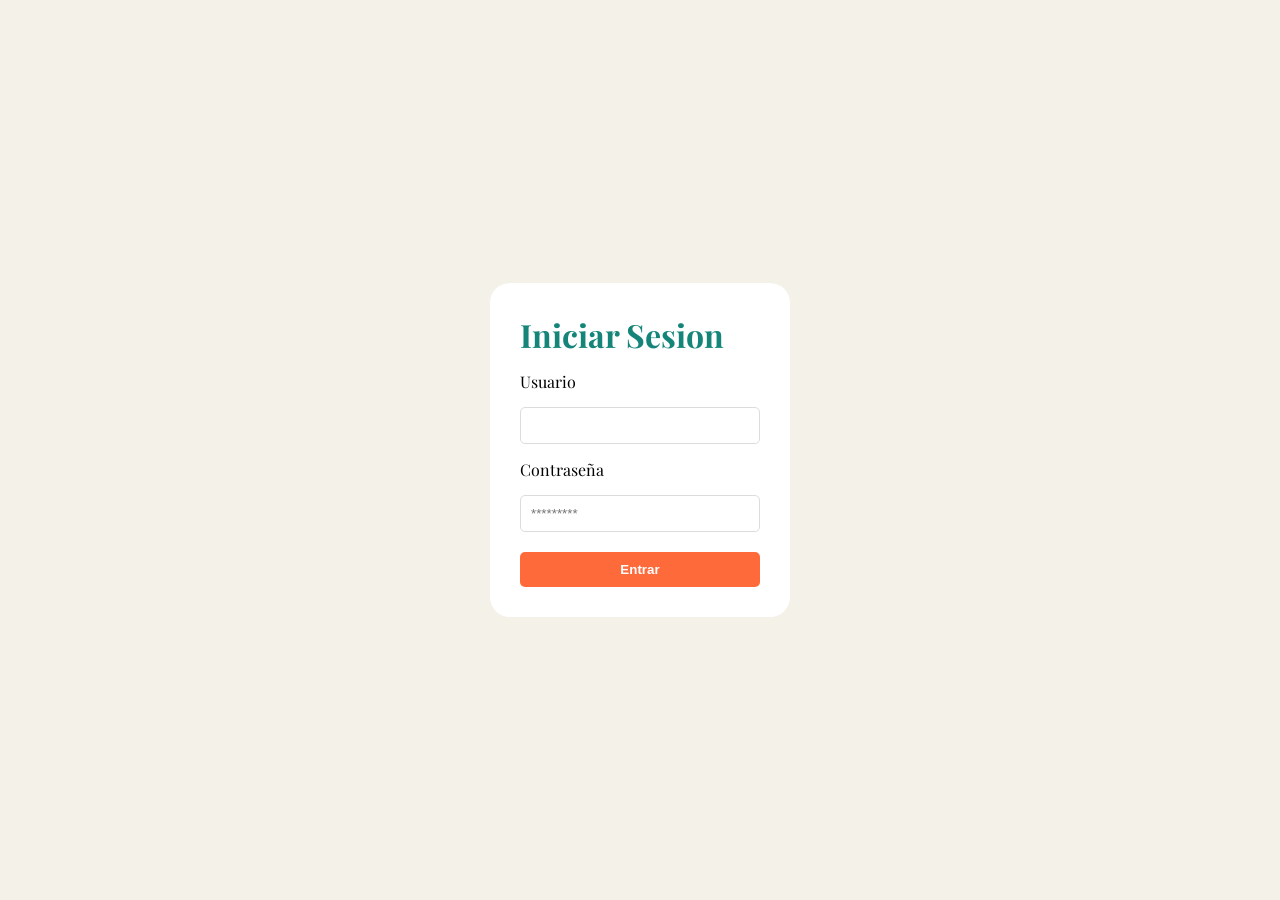
<file: Form-Flex.html>
<!DOCTYPE html>
<html lang="en">
<head>
    <meta charset="UTF-8">
    <meta name="viewport" content="width=device-width, initial-scale=1.0">
    <title>Ejemplo Form</title>
    <link rel="stylesheet" href="Style.css">
</head>
<body>
    <div class="form-container">
        <form action="" class="login">
          <h1 class="login-title">Iniciar Sesion</h1>

            <label for="" class="login-label">Usuario</label>
            <input type="text" class="login-user">

            <label for="" class="login-label">Contraseña</label>
            <input type="password" class="login-password" placeholder="*********">

            <button type="submit" class="login-button">Entrar</button>
        </form>
    </div>
</body>
</html>
</file>
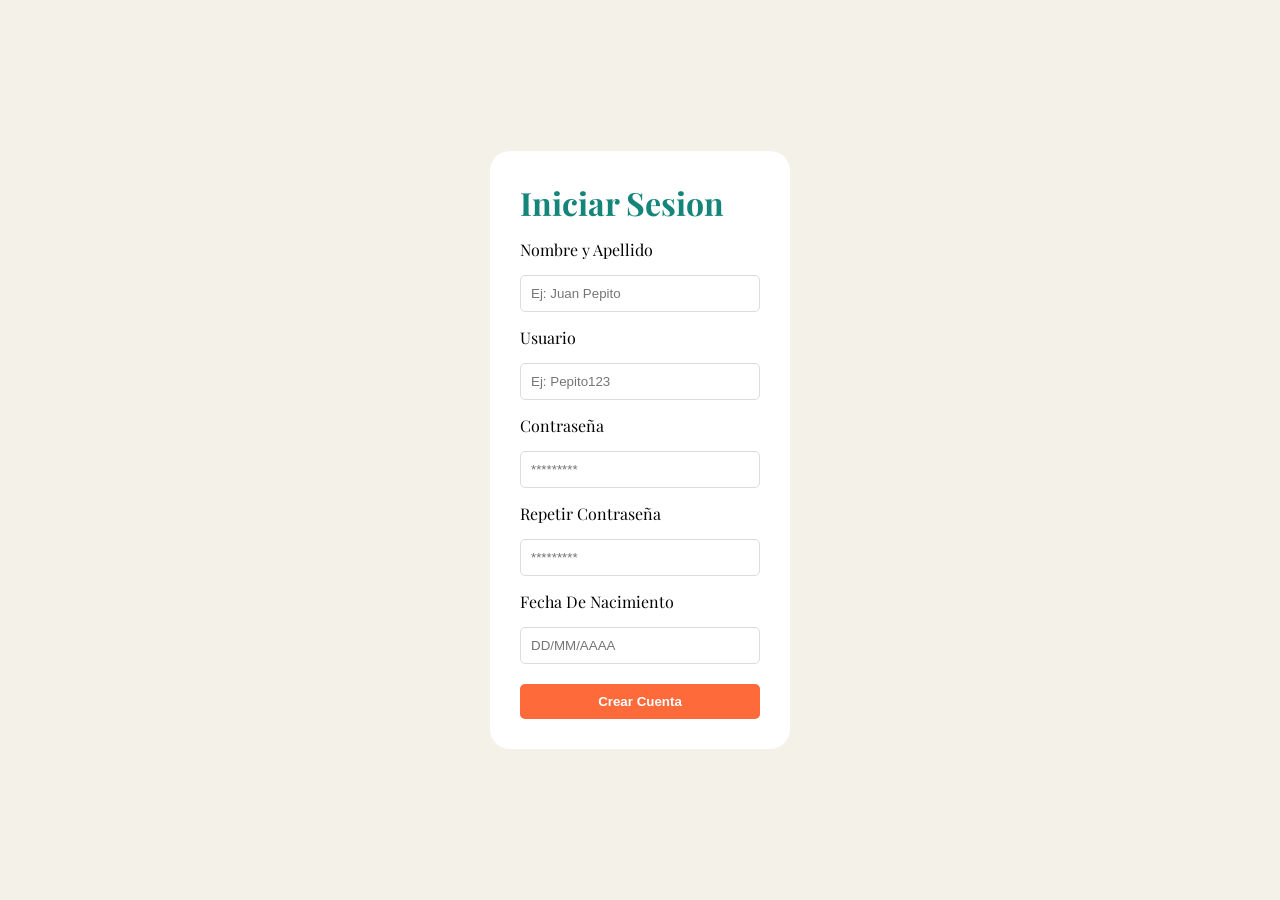
<file: register.html>
<!DOCTYPE html>
<html lang="en">
<head>
    <meta charset="UTF-8">
    <meta name="viewport" content="width=device-width, initial-scale=1.0">
    <title>Ejemplo Form</title>
    <link rel="stylesheet" href="Style.css">
</head>
<body>
    <div class="form-container">
        <form action="" class="login">
          <h1 class="login-title">Iniciar Sesion</h1>

            <label for="" class="login-label">Nombre y Apellido</label>
            <input type="text" class="login-user" placeholder="Ej: Juan Pepito">

            <label for="" class="login-label">Usuario</label>
            <input type="text" class="login-user" placeholder="Ej: Pepito123">

            <label for="" class="login-label">Contraseña</label>
            <input type="password" class="login-password" placeholder="*********">

            <label for="" class="login-label">Repetir Contraseña</label>
            <input type="password" class="login-password" placeholder="*********">

            <label for="" class="login-label">Fecha De Nacimiento</label>
            <input type="text" class="login-password" placeholder="DD/MM/AAAA">

            <button type="submit" class="login-button">Crear Cuenta</button>
        </form>
    </div>
</body>
</html>
</file>
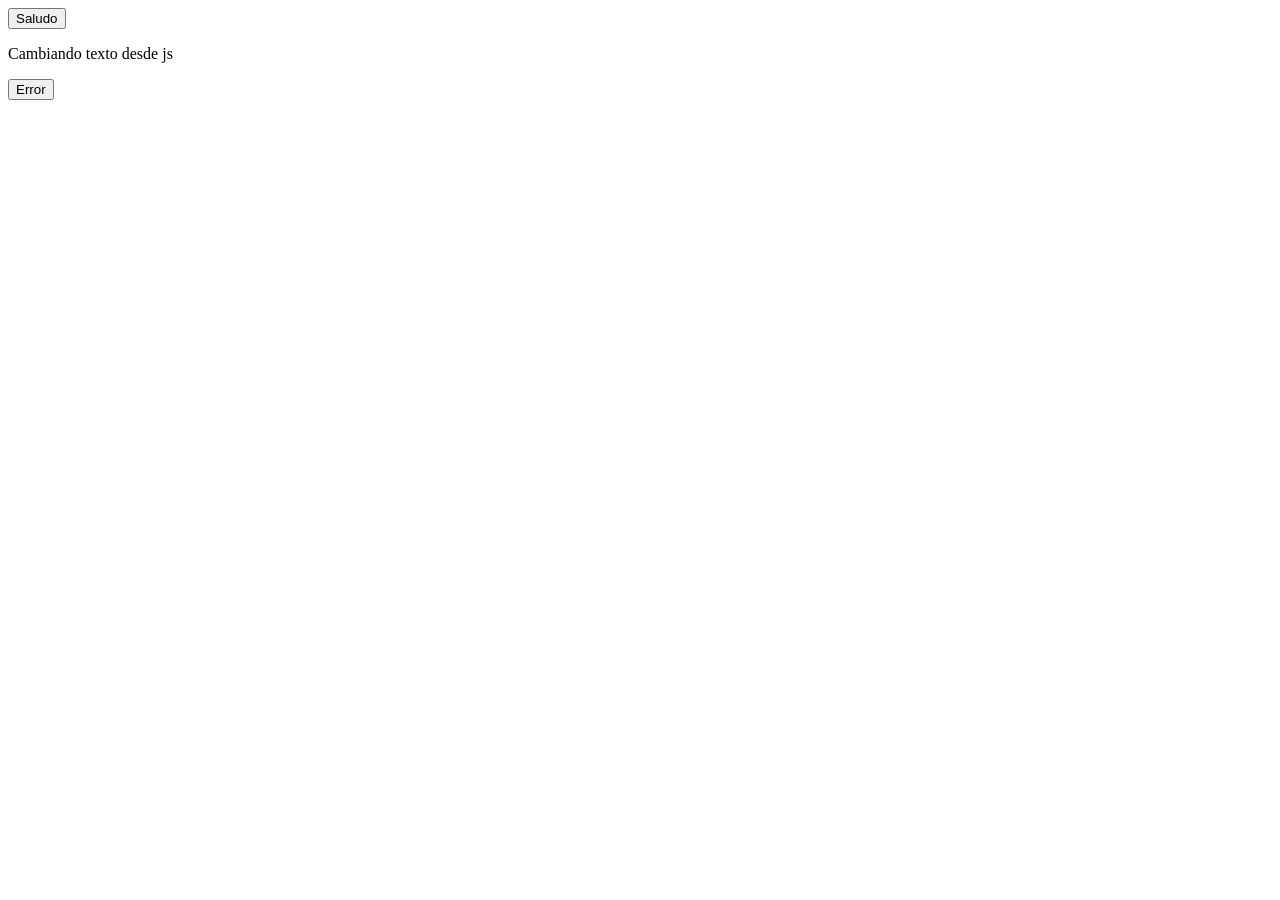
<file: JavaScript/Intro-DOM/introdom.HTML>
<!DOCTYPE html>
<html lang="en">
<head>
    <meta charset="UTF-8">
    <meta name="viewport" content="width=device-width, initial-scale=1.0">
    <title>Document</title>
</head>
<body>
    <button id="btn">Saludo</button>
    <p id="txt">Hola</p>
    <button id="btn-error">Error</button>
    <script src="main.js"></script>
</body>
</html>
</file>
<file: Style.css>
@import url('https://fonts.googleapis.com/css2?family=Playfair+Display:ital,wght@0,400..900;1,400..900&display=swap');

*{
box-sizing: border-box;
  margin: 0;
  padding: 0;
}

.form-container{
    display: flex;
    align-items: center;
    height: 100vh; /*/Es el 100% del alto de la vista/*/
    justify-content: center;
}

.login{
    padding: 30px;
    background-color: white;
    display: flex;
    flex-direction: column;
    border-radius: 20px;
    width: 300px;
    gap: 15px;/*/Espacio entre todos los elementos/*/
}

body{
    background-color: #F4F1E9;
    font-family: "Playfair Display", serif;
}

input{
    padding: 10px;
    border: 1px solid;
    border-radius: 5px;
    border-color: gainsboro;
}

.login-title{
    color: #15857A;
}
.login-button{
    padding: 10px;
    margin-top: 5px;
    background-color: #FF6A3B;
    color: white;
    border-radius: 5px;
    font-weight: bold;
    cursor: pointer; /*/cambia el cursor/*/
    border: none;
}
</file>
